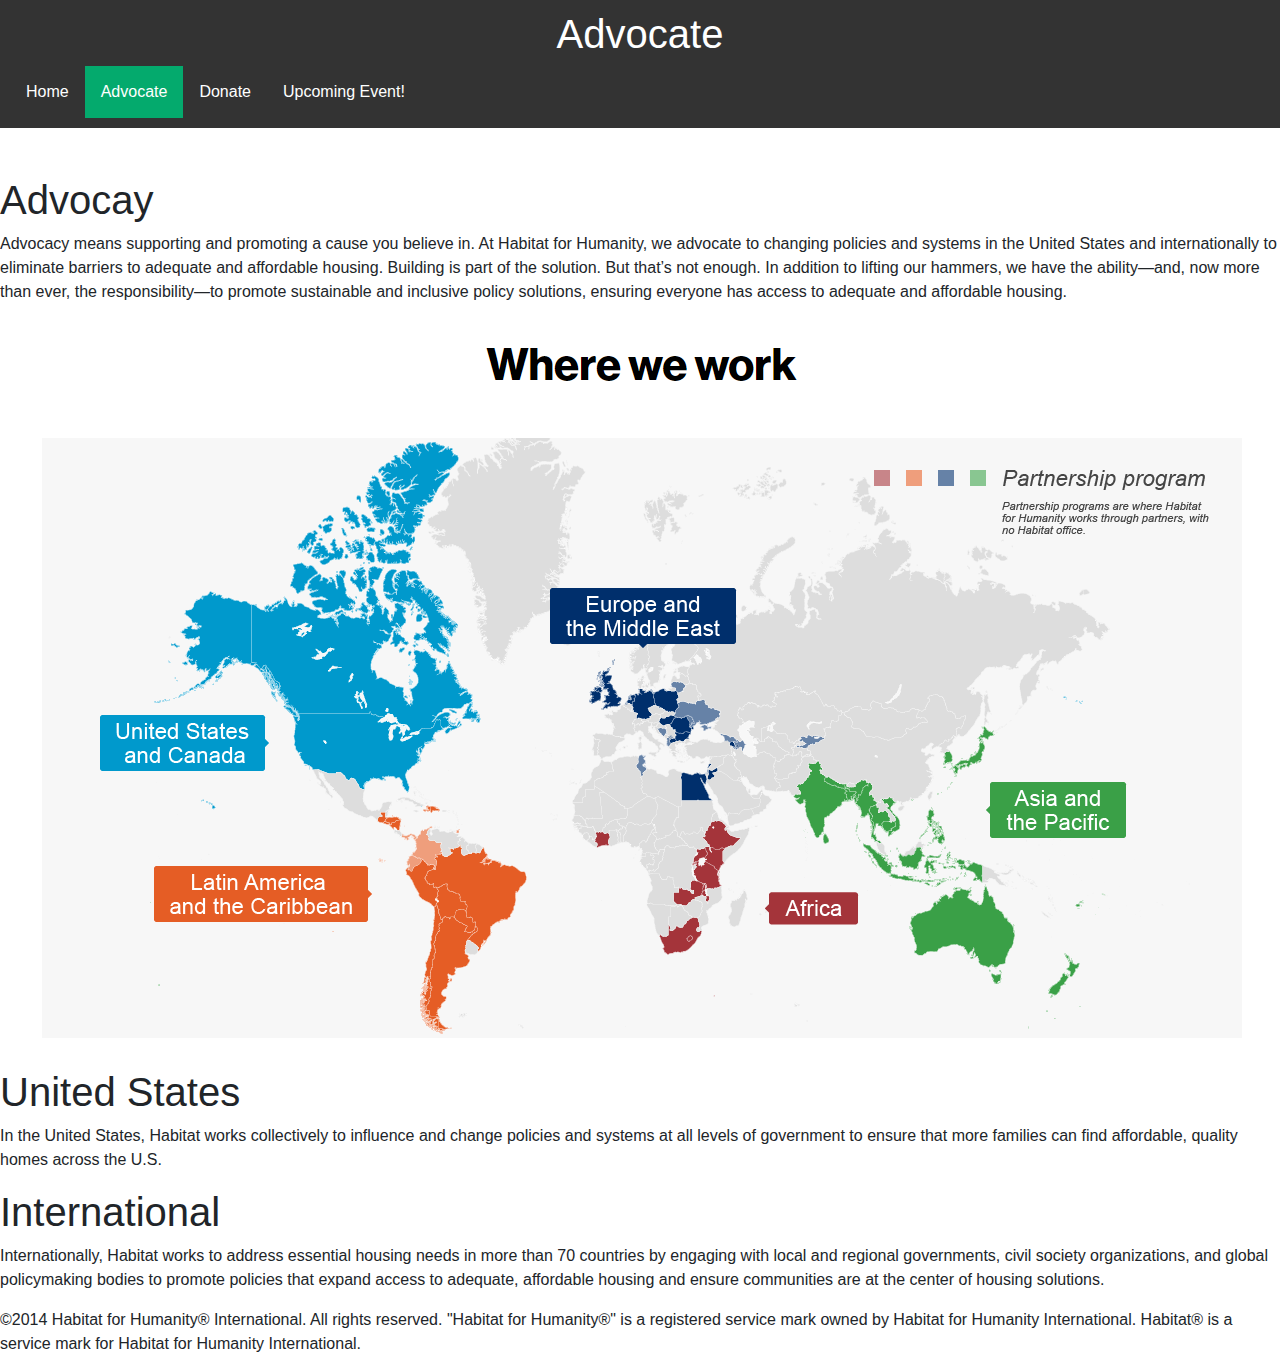
<file: advocate.html>
<!DOCTYPE html>
<html lang="en">

<head>
    	<meta charset="UTF-8">
    	<meta name="viewport" content="width=device-width, initial-scale=1.0">
    	<title>Habitat for Humanity</title>
	<link href="style3.css" rel="stylesheet" type="text/css">

    <!-- Add Bootstrap CSS link -->
    <link rel="stylesheet" href="https://maxcdn.bootstrapcdn.com/bootstrap/4.5.2/css/bootstrap.min.css">
</head>
<body>

    <header>
		<h1>Advocate</h1>
		<div class="tnavbar" id="tmyNavbar">
			<a href="index.html">Home</a>
			<a class="active" href="advocate.html">Advocate</a>
			<a href="donate.html">Donate</a>
			<a href="GALA.html">Upcoming Event!</a>
			<a href="javascript:void(0);" class="icon" onclick="myFunction()">
			&#9776;
			</a>
		</div>

	<script>
  		function myFunction() {
    		var x = document.getElementById("tmyNavbar");
    		if (x.className === "tnavbar") {
     			 x.className += " responsive";
   		 } else {
      			x.className = "tnavbar";
    		}
		}
	</script>
</header>
	
	<br><br>
        
        <h1>Advocay</h1>
        <p>
		Advocacy means supporting and promoting a cause you believe in. At Habitat for Humanity, we advocate to changing policies and systems in the United States and internationally to 
		eliminate barriers to adequate and affordable housing. Building is part of the solution. But that’s not enough. In addition to lifting our hammers, we have the ability—and, now 
		more than ever, the responsibility—to promote sustainable and inclusive policy solutions, ensuring everyone has access to adequate and affordable housing.
        </p>

	<img src="stastics.png" alt="Countries Habitat for Humanity Works">
	
        <h1>United States</h1>
        <p>
		In the United States, Habitat works collectively to influence and change policies and systems at all levels of government to ensure that more families can find affordable,
		quality homes across the U.S.
        </p>
        
        <h1>International</h1>
        <p>
        	Internationally, Habitat works to address essential housing needs in more than 70 countries by engaging with local and regional governments, civil society organizations,
		and global policymaking bodies to promote policies that expand access to adequate, affordable housing and ensure communities are at the center of housing solutions.
        </p>
       
        <p>
        &copy;2014 Habitat for Humanity&reg; International. All rights reserved. "Habitat for Humanity&reg;" is a registered service
        mark owned by Habitat for Humanity International. Habitat&reg; is a service mark for Habitat for Humanity
        International.
        </p>
   </body>
</html>
</file>
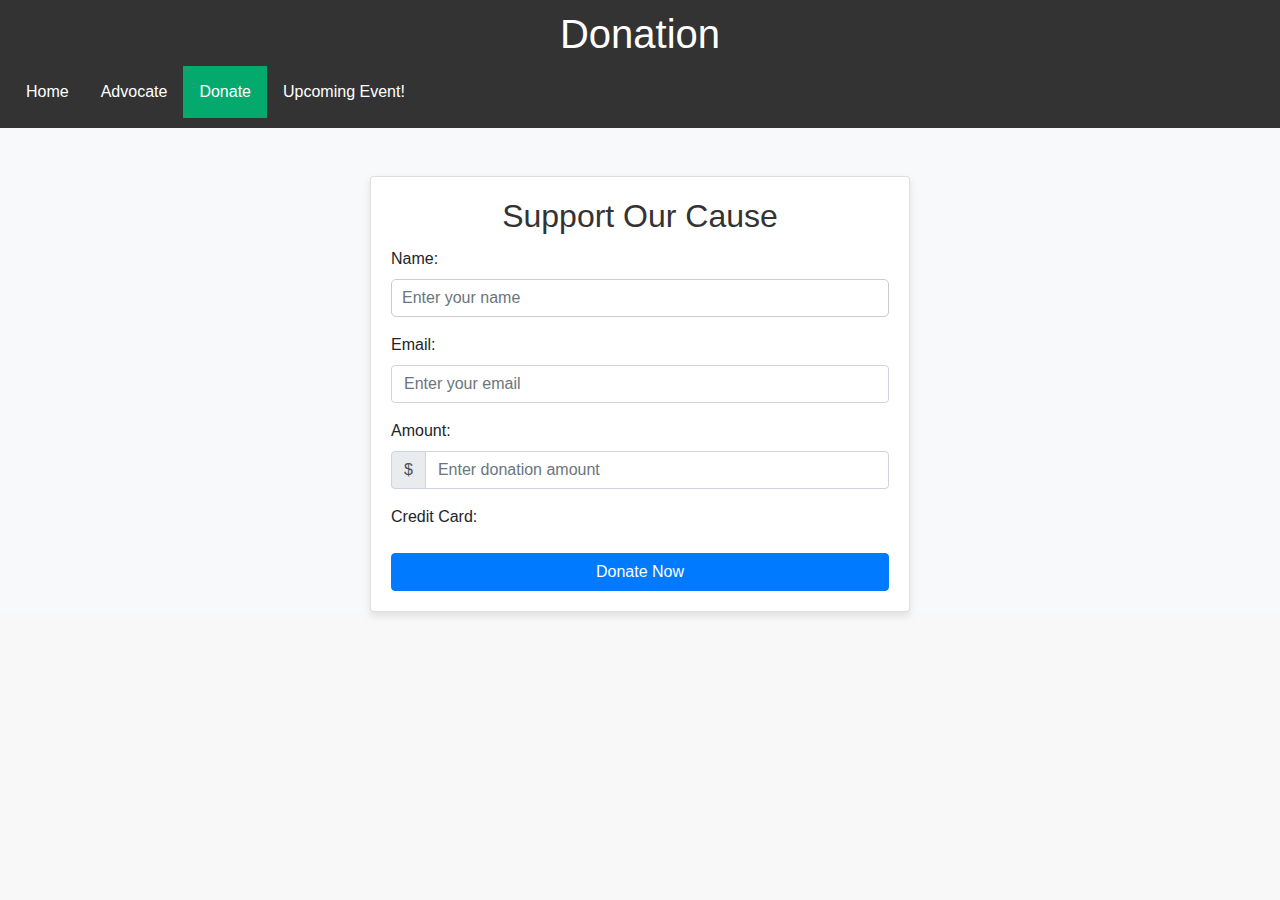
<file: donate.html>
<!DOCTYPE html>
<html lang="en">
<head>
    	<meta charset="UTF-8">
    	<meta name="viewport" content="width=device-width, initial-scale=1, shrink-to-fit=no">
    	<title>Donation Page</title>
	<meta name="viewport" content="width=device-width, initial-scale=1.0">
	<link href="style3.css" rel="stylesheet" type="text/css">
    
    <!-- Bootstrap CSS -->
    <link rel="stylesheet" href="https://maxcdn.bootstrapcdn.com/bootstrap/4.5.2/css/bootstrap.min.css">
</head>
		<header>
		<h1>Donation</h1>
		<div class="tnavbar" id="tmyNavbar">
			<a href="index.html">Home</a>
			<a href="advocate.html">Advocate</a>
			<a class="active" href="donate.html">Donate</a>
			<a href="GALA.html">Upcoming Event!</a>
			<a href="javascript:void(0);" class="icon" onclick="myFunction()">
			&#9776;
			</a>
		</div>

	<script>
  		function myFunction() {
    		var x = document.getElementById("tmyNavbar");
    		if (x.className === "tnavbar") {
     			 x.className += " responsive";
   		 } else {
      			x.className = "tnavbar";
    		}
		}
	</script>
</header>

<body class="donate">

    <div class="container mt-5">
        <div class="row">
            <div class="col-md-6 offset-md-3">
                <div class="card">
                    <div class="card-body">
                        <h2 class="card-title text-center">Support Our Cause</h2>
                        
                        <!-- Donation Form with Stripe -->
                        <form id="payment-form">
                            <div class="form-group">
                                <label for="name">Name:</label>
                                <input type="text" class="form-control" id="name" placeholder="Enter your name" required>
                            </div>
                            
                            <div class="form-group">
                                <label for="email">Email:</label>
                                <input type="email" class="form-control" id="email" placeholder="Enter your email" required>
                            </div>
                            
                            <div class="form-group">
                                <label for="amount">Amount:</label>
                                <div class="input-group">
                                    <div class="input-group-prepend">
                                        <span class="input-group-text">$</span>
                                    </div>
                                    <input type="number" class="form-control" id="amount" placeholder="Enter donation amount" required>
                                </div>
                            </div>
                            
                            <div class="form-group">
                                <label for="card-element">Credit Card:</label>
                                <div id="card-element"></div>
                                <!-- Used to display form errors -->
                                <div id="card-errors" role="alert"></div>
                            </div>
                            
                            <button type="submit" class="btn btn-primary btn-block">Donate Now</button>
                        </form>
                        <!-- End Donation Form with Stripe -->
                        
                    </div>
                </div>
            </div>
        </div>
    </div>

    <!-- Stripe.js -->
    <script src="https://js.stripe.com/v3/"></script>
    
    <!-- Your Stripe Publishable Key -->
    <script>
        var stripe = Stripe('your-publishable-key');
        var elements = stripe.elements();

        // Create an instance of the card Element.
        var card = elements.create('card');

        // Add an instance of the card Element into the `card-element` div.
        card.mount('#card-element');

        // Handle real-time validation errors from the card Element.
        card.addEventListener('change', function(event) {
            var displayError = document.getElementById('card-errors');
            if (event.error) {
                displayError.textContent = event.error.message;
            } else {
                displayError.textContent = '';
            }
        });

        // Handle form submission.
        var form = document.getElementById('payment-form');
        form.addEventListener('submit', function(event) {
            event.preventDefault();

            stripe.createToken(card).then(function(result) {
                if (result.error) {
                    // Inform the user if there was an error.
                    var errorElement = document.getElementById('card-errors');
                    errorElement.textContent = result.error.message;
                } else {
                    // Send the token to your server.
                    // You can also use result.token to create a charge or a customer in your Stripe account.
                    console.log(result.token);
                    // Handle the token here (e.g., send it to your server)
                    // For demo purposes, you can just alert the token.
                    alert('Token created: ' + result.token.id);
                }
            });
        });
    </script>

</body>
</html>
</file>
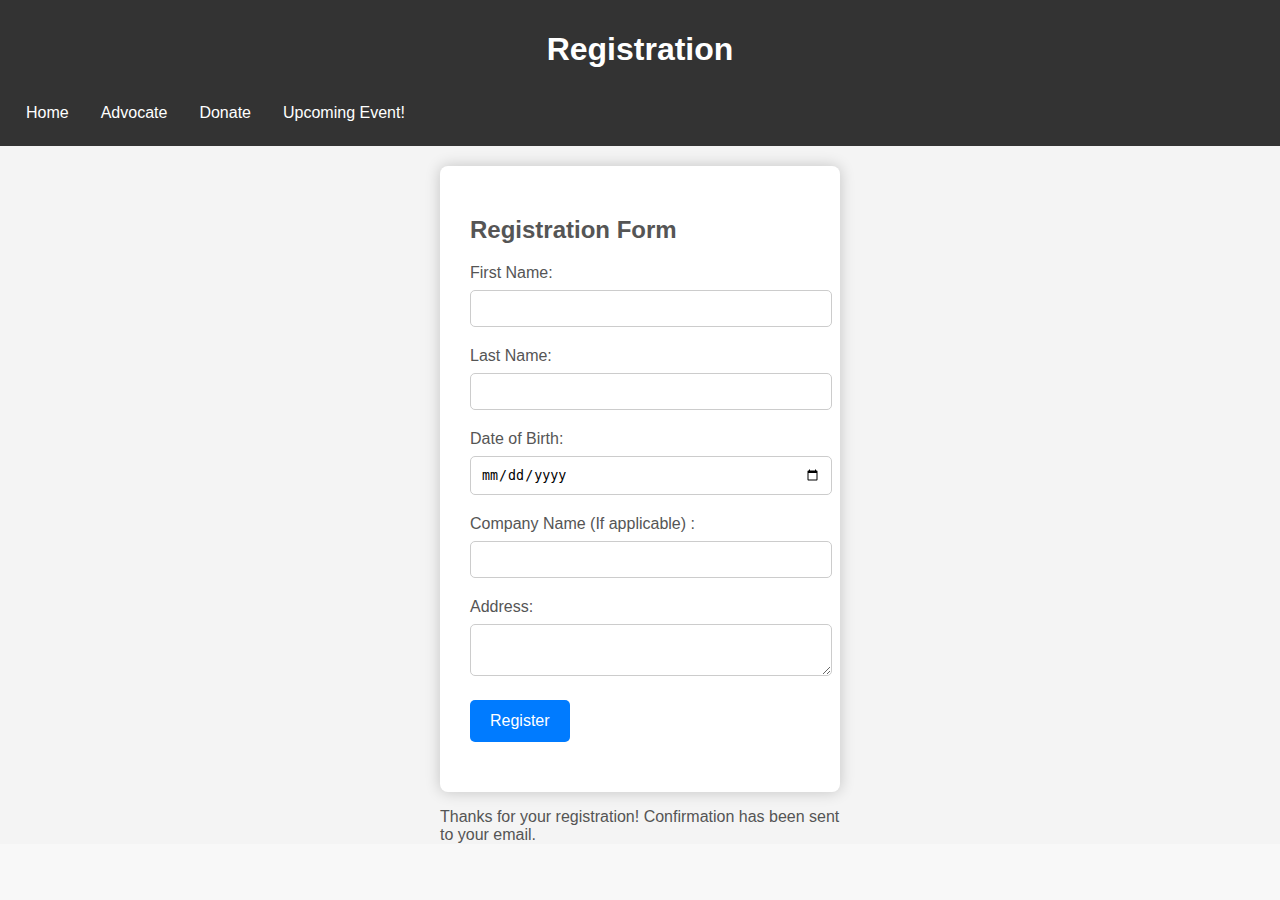
<file: form.html>
<!DOCTYPE html>
<html>
<head>
	<title>Registration Form</title>
	<link rel="stylesheet" type="text/css" href="style3.css">
</head>
<body>
<header>
	<h1>Registration</h1>
	<div class="tnavbar" id="tmyNavbar">
			<a href="index.html">Home</a>
			<a href="advocate.html">Advocate</a>
			<a href="donate.html">Donate</a>
			<a href="GALA.html">Upcoming Event!</a>
			<a href="javascript:void(0);" class="icon" onclick="myFunction()">
			&#9776;
			</a>
		</div>

	<script>
  		function myFunction() {
    		var x = document.getElementById("tmyNavbar");
    		if (x.className === "tnavbar") {
     			 x.className += " responsive";
   		 } else {
      			x.className = "tnavbar";
    		}
		}
	</script>
</header>
<div class="container">
	<form class="registration-form" id="registrationForm">
		<h2>Registration Form</h2>
	<div class="form-group">
        	<label for="first-name">First Name:</label>
        	<input type="text" id="first-name" name="first-name" required>
      	</div>
     	 <div class="form-group">
        	<label for="last-name">Last Name:</label>
        	<input type="text" id="last-name" name="last-name" required>
      	</div>
      	<div class="form-group">
        	<label for="dob">Date of Birth:</label>
        	<input type="date" id="dob" name="dob" required>
      	</div>
      	<div class="form-group">
        	<label for="company-name">Company Name (If applicable) :</label>
        	<input type="text" id="company-name" name="company-name" required>
      	</div>
     	<div class="form-group">
       		 <label for="address">Address:</label>
        	<textarea id="address" name="address" required></textarea>
      	</div>
      	<div class="form-group">
       		<input type="submit" value="Register" id="submitButton">
      	</div>
    	</form>
   		 <div class="confirmation-message" id="confirmationMessage">
      		<p>Thanks for your registration! Confirmation has been sent to your email.</p>
    		</div>
  	</div>
</body>
</html>
</file>
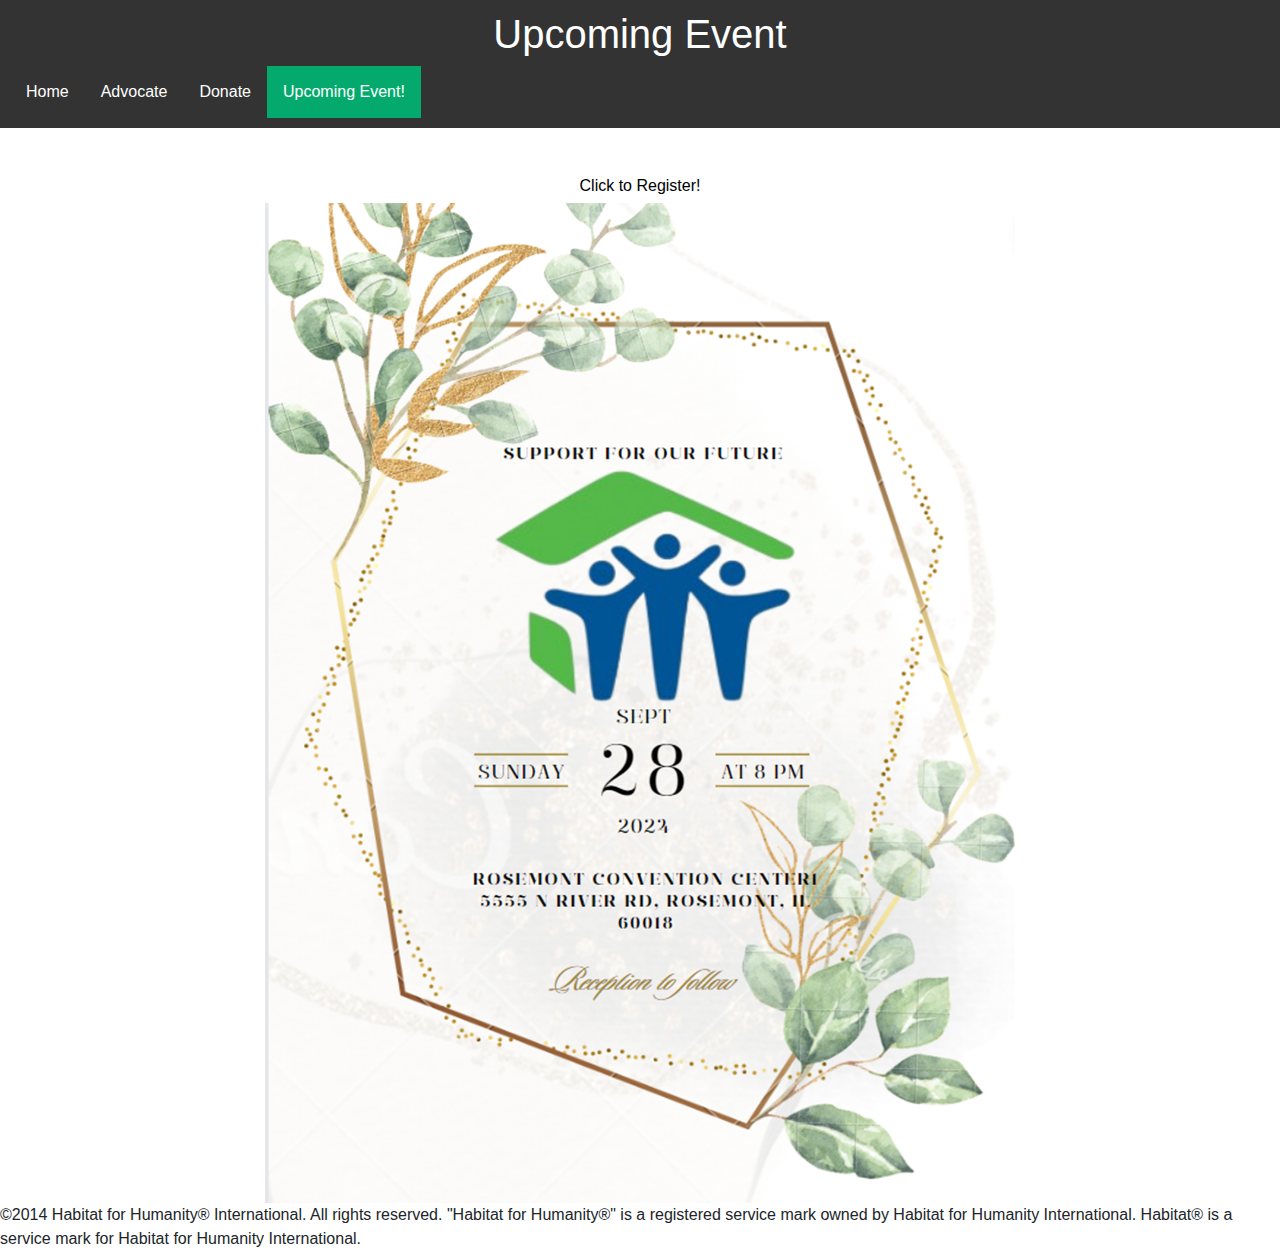
<file: GALA.html>
<!DOCTYPE html>
<html lang="en">

<head>
    	<meta charset="UTF-8">
    	<meta name="viewport" content="width=device-width, initial-scale=1.0">
    	<title>Habitat for Humanity</title>
	<link href="style3.css" rel="stylesheet" type="text/css">

    <!-- Add Bootstrap CSS link -->
    <link rel="stylesheet" href="https://maxcdn.bootstrapcdn.com/bootstrap/4.5.2/css/bootstrap.min.css">

</head>

<body>

    <header>
		<h1>Upcoming Event</h1>
		<div class="tnavbar" id="tmyNavbar">
			<a href="index.html">Home</a>
			<a href="advocate.html">Advocate</a>
			<a href="donate.html">Donate</a>
			<a class="active" href="GALA.html">Upcoming Event!</a>
			<a href="javascript:void(0);" class="icon" onclick="myFunction()">
			&#9776;
			</a>
		</div>

	<script>
  		function myFunction() {
    		var x = document.getElementById("tmyNavbar");
    		if (x.className === "tnavbar") {
     			 x.className += " responsive";
   		 } else {
      			x.className = "tnavbar";
    		}
 		}
	</script>
</header>
	<br><br>
		<a href="form.html"><h6> Click to Register! </h6> 
        <img class="gala" src="Gala.png" width="750px" height="1000px"> </a>
        <p>
        &copy;2014 Habitat for Humanity&reg; International. All rights reserved. "Habitat for Humanity&reg;" is a registered service
        mark owned by Habitat for Humanity International. Habitat&reg; is a service mark for Habitat for Humanity
        International.
        </p>

</body>

</html>
</file>
<file: style3.css>
html {
  height: 100%;
  background-color: #f8f8f8;
}

body {
  margin: 0 auto;
  background-color: #f4f4f4;
  font-family: 'Roboto', sans-serif;
  color: #555555;
}

header {
    background-color: #333;
    color: #fff;
    padding: 10px;
    text-align: center;
}

.size {
    width: 150px;
    height: 50px;
}

.tnavbar {
      background-color: #333;
      overflow: hidden;
    }

    .tnavbar a {
      float: left;
      display: block;
      color: white;
      text-align: center;
      padding: 14px 16px;
      text-decoration: none;
    }

    .tnavbar a:hover {
      background-color: #ddd;
      color: black;
    }

    .tnavbar .icon {
      display: none;
    }

    @media screen and (max-width: 600px) {
      .tnavbar a:not(:first-child) {display: none;}
      .tnavbar a.icon {
        float: right;
        display: block;
      }
    }

    .tnavbar.responsive {
      position: relative;
    }

    .tnavbar.responsive a.icon {
      position: absolute;
      right: 0;
      top: 0;
    }

    .tnavbar.responsive a {
      float: none;
      display: block;
      text-align: left;
    }


.tnavbar a.active {
  background-color: #04AA6D;
  color: white;
}

@media (max-width: 767px) {
  // Style for devices have width <= 767px; 
}

@media (max-width: 1023px) and (min-width: 768px) {
  // Style for devices have width >= 768px and <= 1023px;
}

@media (min-width: 1024px) {
  // Style for devices have width >= 1024px;
}


body.donate {
    background-color: #f8f9fa; /* Light gray background */
    font-family: Arial, sans-serif; /* Change font to Arial or preferred sans-serif font */
}

.card {
    border: 1px solid #ccc; /* Add a border around the card */
    border-radius: 10px; /* Round the corners of the card */
    box-shadow: 0 4px 8px rgba(0, 0, 0, 0.1); /* Add a subtle shadow effect */
}

.card-title {
    color: #333; /* Darken the card title text color */
}

.form-control {
    margin-bottom: 15px; /* Increase bottom margin for form inputs */
}

.input-group-text {
    background-color: #007bff; /* Blue background for the input group text */
    color: #fff; /* White text color */
    border: 1px solid #007bff; /* Blue border */
}

.btn-primary {
    background-color: #007bff; /* Blue button background color */
    border: none; /* Remove button border */
}

.btn-primary:hover {
    background-color: #0056b3; /* Darker blue on hover */
}

#card-errors {
    color: red; /* Error text color */
    margin-top: 10px; /* Add space between error message and input */
}

img.gala {
	display: block;
	margin-left: auto;
	margin-right: auto;
}

h6 {
	text-align: center;
	color: black;
}

body.form {
  font-family: Arial, sans-serif;
  background-color: #f4f4f4;
  margin: 0;
  padding: 0;
  display: flex;
  justify-content: center;
  align-items: center;
  height: 100vh;
}

.container {
  width: 400px;
  margin: 20px;
  display: block;
  margin-left: auto;
  margin-right: auto;
}

.registration-form {
  background-color: #fff;
  padding: 30px;
  border-radius: 8px;
  box-shadow: 0 0 15px rgba(0, 0, 0, 0.2);
}

.form-group {
  margin-bottom: 20px;
}

label {
  display: block;
  margin-bottom: 8px;
}

input[type="text"],
input[type="date"],
textarea {
  width: 100%;
  padding: 10px;
  border-radius: 5px;
  border: 1px solid #ccc;
}

input[type="submit"] {
  padding: 12px 20px;
  background-color: #007bff;
  color: #fff;
  border: none;
  border-radius: 5px;
  cursor: pointer;
  font-size: 16px;
}

input[type="submit"]:hover {
  background-color: #0056b3;
}
</file>
